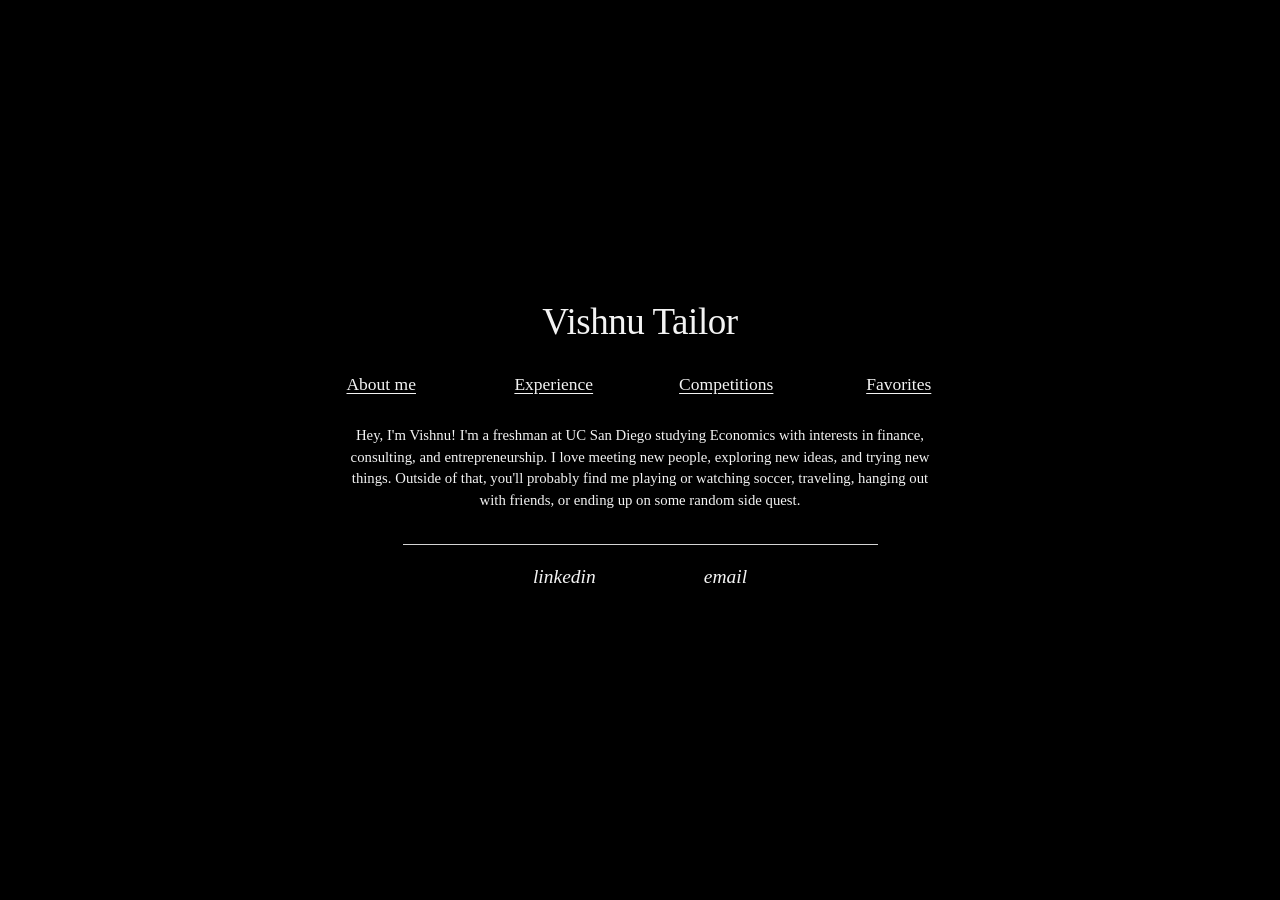
<file: index.html>
<!doctype html>
<html lang="en">
<head>
  <meta charset="utf-8">
  <meta name="viewport" content="width=device-width, initial-scale=1">
  <meta name="theme-color" content="#000000">
  <meta name="description" content="Vishnu Tailor — Economics at UC San Diego, experience, competitions, and favorites.">
  <title>Vishnu Tailor</title>
  <link rel="icon" type="image/png" href="favicon.png?v=2">
  <style>
    :root {
      color-scheme: dark;
      --white: #f3f3f3;
      --muted: #d2d2d2;
      --site-width: 800px;
    }
    *, *::before, *::after { box-sizing: border-box; }
    html { min-height: 100%; background: #000; scroll-behavior: smooth; }
    body { margin: 0; min-height: 100vh; color: var(--white); background: #000; font: 400 15px/1.45 'Times New Roman', Times, serif; -webkit-font-smoothing: antialiased; }
    button, a { font: inherit; -webkit-tap-highlight-color: transparent; }
    button { color: inherit; }
    a { color: inherit; }
    [hidden] { display: none !important; }
    button:focus-visible, a:focus-visible, .favorite-scroll:focus-visible { outline: 1px solid #fff; outline-offset: 4px; }

    /* Preserve the original single automatic wave that reveals the page. */
    #transition-canvas {
      position: fixed; inset: 0; width: 100%; height: 100%; z-index: 50;
      background: #000; pointer-events: none;
      animation: wave-failsafe 3.6s step-end forwards;
    }
    @keyframes wave-failsafe { to { visibility: hidden; } }

    /* The text sizes, serif typography, spacing, and monochrome look remain consistent. */
    .page-viewport { min-height: 100svh; display: grid; place-items: center; padding: 58px 22px 67px; }
    .website { width: min(var(--site-width), 100%); margin: 0 auto; text-align: center; opacity: 1; visibility: visible; }
    body.wave-active .website { pointer-events: none; }
    .masthead h1 { margin: 0; font-size: clamp(31px, 3.15vw, 37px); font-weight: 400; line-height: 1.1; letter-spacing: -.012em; }
    .section-nav { width: min(680px,100%); margin: 28px auto 0; display: grid; grid-template-columns: repeat(4,minmax(0,1fr)); gap: 10px; align-items: center; }
    .section-tab { appearance: none; border: 0; background: none; color: var(--white); cursor: pointer; font-size: clamp(15px,1.5vw,17.5px); line-height: 1.2; font-weight: 400; text-decoration: underline; text-underline-offset: 3px; text-decoration-thickness: 1px; white-space: nowrap; padding: 3px 0; transition: opacity .2s ease; }
    .section-tab:hover, .favorite-category:hover { opacity: .68; }
    .section-tab[aria-selected="true"] { text-decoration-thickness: 1.4px; }
    .section-stage { height: 0; position: relative; overflow: hidden; transition: height .65s cubic-bezier(.22,1,.36,1); }
    .section-pane { position: absolute; top: 0; left: 0; width: 100%; padding: 27px 0 7px; opacity: 0; transform: translateY(6px); transition: opacity .4s ease,transform .52s ease; }
    .section-pane.is-visible { opacity: 1; transform: translateY(0); }
    .section-pane h2, .section-pane p { margin: 0; font-size: 14px; line-height: 1.42; font-weight: 400; }
    .about-copy { max-width: 590px; margin: 0 auto !important; font-size: 14.75px !important; line-height: 1.46 !important; }

    /* One unified experience section, three centered rows in each column. */
    .experience-top-rule { width: min(650px,92%); height: 1px; margin: 0 auto 30px; background: #a7a7a7; }
    .experience-grid { width: 100%; display: grid; grid-template-columns: repeat(2,minmax(0,1fr)); column-gap: clamp(25px,5vw,76px); text-align: center; align-items: start; }
    .experience-column { min-width: 0; display: flex; flex-direction: column; gap: 27px; }
    .experience-item { min-width: 0; text-align: center; }
    .experience-item h2 { font-size: 15px; line-height: 1.34; font-weight: 400; text-wrap: balance; }
    .experience-item .experience-role { font-size: 14px; line-height: 1.43; color: var(--white); }
    .experience-item .experience-dates { font-size: 13px; line-height: 1.48; color: var(--muted); }

    .competition-entry { margin: 0 0 16px; }
    .competition-entry:last-child { margin-bottom: 0; }
    .competition-entry .display-link, .competition-entry h2 a { text-decoration: underline; text-underline-offset: 2px; }
    .competition-entry h2 a:hover { opacity: .7; }
    .competition-entry p { color: var(--muted); font-size: 12.9px; }
    .paper-entry { padding-top: 2px; }
    .paper-entry p { font-style: italic; }

    /* Compact Favorites: each open list is anchored directly below its category. */
    .favorites-top-rule { width: min(650px,92%); height: 1px; margin: 0 auto 17px; background: #a7a7a7; }
    .favorites-selector { width: min(710px,100%); margin: 0 auto; }
    .favorite-categories { width: 100%; display: grid; grid-template-columns: repeat(5,minmax(0,1fr)); gap: 5px; align-items: center; }
    .favorite-category { appearance: none; display: block; border: 0; background: none; color: var(--white); padding: 2px 0 4px; font-size: clamp(14.5px,1.6vw,17px); line-height: 1.25; text-decoration: underline; text-underline-offset: 3px; text-decoration-thickness: 1px; white-space: nowrap; cursor: pointer; transition: opacity .2s ease; }
    .favorite-category[aria-expanded="true"] { text-decoration-thickness: 1.5px; }
    /* Retain a short bit of space for the list so the footer never overlaps it. */
    .favorite-panel { width: 100%; position: relative; height: 158px; padding: 0; }
    .favorite-window { position: absolute; top: 8px; left: var(--favorite-anchor,50%); transform: translateX(-50%); width: 208px; height: 144px; padding: 0; }
    /* Fixed dotted guide, placed immediately to the left of the scrolling list. */
    .favorite-guide { position: absolute; pointer-events: none; top: 50%; left: var(--guide-left,1px); transform: translateY(-50%); height: 68px; width: 2px; background: repeating-linear-gradient(to bottom,rgba(243,243,243,.86) 0 2px, transparent 2px 5px); }
    .favorite-scroll { height: 100%; width: calc(100% - 14px); margin-left: 14px; overflow-y: auto; overscroll-behavior: contain; -webkit-overflow-scrolling: touch; scrollbar-width: none; scroll-behavior: auto; touch-action: pan-y; }
    .favorite-scroll::-webkit-scrollbar { width: 0; height: 0; display: none; }
    .favorite-cycle { display: flex; flex-direction: column; }
    .favorite-item { height: 48px; min-height: 48px; display: flex; flex-direction: column; justify-content: center; align-items: center; padding: 0 2px; text-align: center; }
    .favorite-item h3 { margin: 0; font-size: 14.5px; line-height: 1.23; font-weight: 400; }
    .favorite-item p { color: var(--muted); font-size: 11.8px; line-height: 1.25; }
    .favorites-bottom-rule { width: min(495px,65%); height: 1px; background: #a7a7a7; margin: 13px auto 0; }

    .lower-rule { width: min(475px,63%); height: 1px; margin: 26px auto 0; background: #d4d4d4; }
    body.showing-favorites .lower-rule { display: none; }
    .contact-links { display: flex; align-items: center; justify-content: center; gap: clamp(74px,10vw,108px); margin: 20px auto 0; }
    body.showing-favorites .contact-links { margin-top: 32px; }
    .contact-links a { text-decoration: none; font-style: italic; font-size: clamp(17px,1.7vw,19.5px); line-height: 1.2; }
    .contact-links a:hover { text-decoration: underline; text-underline-offset: 3px; }

    /* Replace the stock arrow with a real small circular mouse pointer. */
    @media (hover: hover) and (pointer: fine) {
      html, body, button, a, .favorite-scroll { cursor: none !important; }
      #cursor-dot {
        position: fixed; z-index: 100; top: 0; left: 0; pointer-events: none;
        width: 8px; height: 8px; border-radius: 50%; background: #fff;
        box-shadow: 0 0 0 .4px #000;
        opacity: 0; transform: translate(-50%,-50%);
        transition: width .15s ease, height .15s ease, opacity .1s ease;
      }
      #cursor-dot.visible { opacity: 1; }
      #cursor-dot.over-action { width: 12px; height: 12px; }
    }

    @media (max-width: 660px) {
      .page-viewport { padding: 50px 18px 58px; }
      .masthead h1 { font-size: clamp(32px,7.7vw,38px); }
      .section-nav { gap: 3px; margin-top: 26px; }
      .section-tab { font-size: clamp(13px,3.55vw,17px); }
      .section-pane { padding: 24px 0 7px; }
      .about-copy { font-size: 14.5px !important; }
      .experience-grid { column-gap: 18px; }
      .experience-column { gap: 25px; }
      .experience-item h2 { font-size: 14px; }
      .experience-item .experience-role { font-size: 13px; }
      .experience-item .experience-dates { font-size: 12.5px; }
      .favorite-categories { gap: 2px; }
      .favorite-category { font-size: clamp(14px,3.45vw,16px); }
      .favorite-window { width: 198px; }
      .favorite-item h3 { font-size: 14px; }
      .favorite-item p { font-size: 11.5px; }
      .lower-rule { margin-top: 24px; width: 75%; }
      .contact-links { gap: 74px; }
      .contact-links a { font-size: 19px; }
    }
    @media (max-width: 430px) {
      .experience-grid { column-gap: 14px; }
      .experience-column { gap: 23px; }
      .experience-item h2 { font-size: 13.3px; }
      .experience-item .experience-role { font-size: 12.5px; }
      .experience-item .experience-dates { font-size: 11.8px; }
      .favorite-categories { grid-template-columns: repeat(5,minmax(0,1fr)); }
      .favorite-category { font-size: clamp(12.7px,3.3vw,15px); }
      .favorite-window { width: 188px; }
    }
    @media (max-width: 350px) {
      .page-viewport { padding: 48px 14px 58px; }
      .section-nav { grid-template-columns: repeat(2,minmax(0,1fr)); gap: 7px 0; }
      .section-tab { font-size: 17px; }
      .experience-grid { grid-template-columns: 1fr; gap: 23px; }
      .experience-column { gap: 23px; }
      .experience-item h2 { font-size: 14px; }
      .favorite-categories { gap: 1px; }
      .favorite-category { font-size: clamp(11.3px,3.3vw,13px); }
      .favorite-window { width: 172px; }
      .favorite-item h3 { font-size: 12.8px; }
      .favorite-item p { font-size: 11px; }
      .contact-links { gap: 58px; }
    }
    @media (prefers-reduced-motion: reduce) {
      *, *::before, *::after { scroll-behavior: auto !important; animation: none !important; transition: none !important; }
      #transition-canvas { display: none !important; }
    }
  </style>
</head>
<body>
  <canvas id="transition-canvas" aria-hidden="true"></canvas>
  <div class="page-viewport">
    <main id="website" class="website">
      <header class="masthead"><h1>Vishnu Tailor</h1></header>
      <nav class="section-nav" aria-label="Website sections" role="tablist">
        <button id="tab-about" class="section-tab" type="button" role="tab" aria-controls="panel-about" aria-selected="false" tabindex="0" data-section="about">About me</button>
        <button id="tab-experience" class="section-tab" type="button" role="tab" aria-controls="panel-experience" aria-selected="false" tabindex="-1" data-section="experience">Experience</button>
        <button id="tab-competitions" class="section-tab" type="button" role="tab" aria-controls="panel-competitions" aria-selected="false" tabindex="-1" data-section="competitions">Competitions</button>
        <button id="tab-favorites" class="section-tab" type="button" role="tab" aria-controls="panel-favorites" aria-selected="false" tabindex="-1" data-section="favorites">Favorites</button>
      </nav>
      <div id="section-stage" class="section-stage" aria-live="polite">
        <section id="panel-about" class="section-pane" role="tabpanel" aria-labelledby="tab-about" hidden>
          <p class="about-copy">Hey, I'm Vishnu! I'm a freshman at UC San Diego studying Economics with interests in finance, consulting, and entrepreneurship. I love meeting new people, exploring new ideas, and trying new things. Outside of that, you'll probably find me playing or watching soccer, traveling, hanging out with friends, or ending up on some random side quest.</p>
        </section>
        <section id="panel-experience" class="section-pane" role="tabpanel" aria-labelledby="tab-experience" hidden>
          <div class="experience-top-rule" aria-hidden="true"></div>
          <div class="experience-grid">
            <div class="experience-column">
              <div class="experience-item"><h2>Student Foundation Investment Committee ($1.7M AUM)</h2><p class="experience-role">Junior Analyst</p><p class="experience-dates">October 2026 – Present</p></div>
              <div class="experience-item"><h2>Lumnus Consulting</h2><p class="experience-role">Intern</p><p class="experience-dates">October 2026 – Present</p></div>
              <div class="experience-item"><h2>Bank of America</h2><p class="experience-role">Summer intern</p><p class="experience-dates">June – August 2026</p></div>
            </div>
            <div class="experience-column">
              <div class="experience-item"><h2>Clean Connect LLC</h2><p class="experience-role">Chief Executive Officer</p><p class="experience-dates">April 2025 – March 2026</p></div>
              <div class="experience-item"><h2>CliftonLarsonAllen</h2><p class="experience-role">Summer intern</p><p class="experience-dates">June – July 2025</p></div>
              <div class="experience-item"><h2>Crackd</h2><p class="experience-role">Growth</p><p class="experience-dates">April – October 2025</p></div>
            </div>
          </div>
        </section>
        <section id="panel-competitions" class="section-pane" role="tabpanel" aria-labelledby="tab-competitions" hidden>
          <div class="competition-entry"><h2><span class="display-link">MathWorks Math Modeling Challenge</span></h2><p>National runner up • finalist team out of 770 teams</p></div>
          <div class="competition-entry"><h2><span class="display-link">Harvard Crimson Global Quiz Bowl for Economics and Business</span></h2><p>3rd place worldwide • U.S. champion • team competition</p></div>
          <div class="competition-entry paper-entry"><h2><a href="m3-paper.pdf" target="_blank" rel="noopener noreferrer">M3 final paper</a></h2><p><em>View the paper and competition writeup</em></p></div>
        </section>
        <section id="panel-favorites" class="section-pane" role="tabpanel" aria-labelledby="tab-favorites" hidden>
          <div class="favorites-top-rule" aria-hidden="true"></div>
          <div class="favorites-selector">
          <div class="favorite-categories" aria-label="Favorite categories">
            <button class="favorite-category" type="button" data-favorite="songs" aria-expanded="false" aria-controls="favorite-panel">Songs</button>
            <button class="favorite-category" type="button" data-favorite="sports" aria-expanded="false" aria-controls="favorite-panel">Sports</button>
            <button class="favorite-category" type="button" data-favorite="food" aria-expanded="false" aria-controls="favorite-panel">Food</button>
            <button class="favorite-category" type="button" data-favorite="travel" aria-expanded="false" aria-controls="favorite-panel">Travel</button>
            <button class="favorite-category" type="button" data-favorite="movies" aria-expanded="false" aria-controls="favorite-panel">Movies</button>
          </div>
          <div id="favorite-panel" class="favorite-panel" hidden>
            <div class="favorite-window">
              <span class="favorite-guide" aria-hidden="true"></span>
              <div id="favorite-scroll" class="favorite-scroll" role="region" tabindex="0" aria-label="Scroll through favorites">
                <div id="favorite-items"></div>
              </div>
            </div>
          </div>
          </div>
          <div class="favorites-bottom-rule" aria-hidden="true"></div>
        </section>
      </div>
      <div class="lower-rule" aria-hidden="true"></div>
      <footer class="contact-links"><a href="https://www.linkedin.com/in/vishnu-tailor30" target="_blank" rel="noopener noreferrer">linkedin</a><a href="mailto:30vishnu.tailor@gmail.com">email</a></footer>
    </main>
  </div>
  <div id="cursor-dot" aria-hidden="true"></div>
  <script>
    (() => {
      'use strict';
      const stage = document.getElementById('section-stage');
      const tabs = [...document.querySelectorAll('.section-tab')];
      const panes = new Map([...document.querySelectorAll('.section-pane')].map(p => [p.id.replace('panel-', ''),p]));
      let active = null;
      const updateStageHeight = () => { if (active) stage.style.height = `${panes.get(active).scrollHeight}px`; };
      function changeSection(id, immediate = false) {
        const pane = panes.get(id);
        if (!pane || (active === id && !immediate)) return;
        if (active) { const prev = panes.get(active); prev.classList.remove('is-visible'); prev.hidden = true; }
        pane.hidden = false;
        active = id;
        document.body.classList.toggle('showing-favorites', id === 'favorites');
        for (const tab of tabs) {
          const chosen = tab.dataset.section === id;
          tab.setAttribute('aria-selected',String(chosen)); tab.tabIndex = chosen ? 0 : -1;
        }
        if (immediate) {
          stage.style.transition = 'none'; pane.style.transition = 'none';
          pane.classList.add('is-visible'); updateStageHeight();
          requestAnimationFrame(() => requestAnimationFrame(() => { stage.style.transition = ''; pane.style.transition = ''; }));
        } else {
          requestAnimationFrame(() => { updateStageHeight(); requestAnimationFrame(() => pane.classList.add('is-visible')); });
        }
      }
      tabs.forEach((tab,index) => {
        tab.addEventListener('click',() => changeSection(tab.dataset.section));
        tab.addEventListener('keydown',e => {
          let next;
          if (e.key === 'ArrowRight') next = (index+1)%tabs.length;
          else if (e.key === 'ArrowLeft') next = (index+tabs.length-1)%tabs.length;
          else if (e.key === 'Home') next = 0;
          else if (e.key === 'End') next = tabs.length-1;
          else return;
          e.preventDefault(); changeSection(tabs[next].dataset.section); tabs[next].focus();
        });
      });
      changeSection('about',true);
      window.addEventListener('resize',updateStageHeight,{passive:true});

      // Source order is the order the visitor sees when scrolling downward.
      const favorites = {
        songs: [
          ['Reflections','The Neighbourhood'],
          ['Disillusioned','Daniel Caesar'],
          ['Lavender Sunflower','Tory Lanez'],
          ['Doses & Mimosas','Cherub'],
          ['WASTED ON ME','Angrybaby'],
          ["Flight’s Booked",'Drake'],
          ['Hometown Glory','Adele'],
          ['Nights','Frank Ocean']
        ],
        sports: [
          ['Soccer','Atlético Madrid'],
          ['Formula 1','Ferrari'],
          ['Basketball','Phoenix Suns'],
          ['Pickleball','']
        ],
        food: [
          ['Chipotle',''],
          ['North Italia',''],
          ["Goody’s Marketplace",'Breakfast burrito'],
          ['MOD Pizza',''],
          ['Subway','']
        ],
        travel: [['Spain',''],['Italy',''],['France',''],['Belgium',''],['India',''],['Denmark',''],['Mexico','']],
        movies: [
          ['Avengers: Infinity War',''],
          ['Dune: Part Two',''],
          ['Inception',''],
          ['Star Wars: Episode II – Attack of the Clones',''],
          ['Interstellar',''],
          ['La La Land',''],
          ['The Notebook',''],
          ['Spider-Man: Across the Spider-Verse',''],
          ['Spider-Man: Far From Home',''],
          ['The Social Network',''],
          ['The Great Gatsby',''],
          ['TRON: Legacy','']
        ]
      };
      const categories = [...document.querySelectorAll('.favorite-category')];
      const favPanel = document.getElementById('favorite-panel');
      const favScroll = document.getElementById('favorite-scroll');
      const favItems = document.getElementById('favorite-items');
      let selected = null;
      let cycleHeight = 0;
      let correctingScroll = false;
      function buildFavorites(kind) {
        favItems.replaceChildren();
        const cycle = document.createElement('div'); cycle.className = 'favorite-cycle';
        for (const [title,subtitle] of favorites[kind]) {
          const item = document.createElement('div'); item.className = 'favorite-item';
          const h = document.createElement('h3'); h.textContent = title; item.append(h);
          if (subtitle) { const p = document.createElement('p'); p.textContent = subtitle; item.append(p); }
          cycle.append(item);
        }
        // Three identical cycles permit native mousewheel, trackpad, keyboard,
        // and touch scrolling. Recentering in an identical cycle is visually seamless.
        favItems.append(cycle,cycle.cloneNode(true),cycle.cloneNode(true));
        cycleHeight = cycle.offsetHeight;
        favScroll.scrollTop = cycleHeight;
        positionFavoriteGuide();
        favScroll.setAttribute('aria-label', `${kind[0].toUpperCase()}${kind.slice(1)} favorites. Scroll to browse continuously.`);
      }
      function positionFavoriteGuide() {
        const windowEl = favPanel.querySelector('.favorite-window');
        const firstCycle = favItems.querySelector('.favorite-cycle');
        if (!windowEl || !firstCycle) return;
        const width = favScroll.getBoundingClientRect().width;
        const center = favScroll.offsetLeft + width / 2;
        const textWidths = [...firstCycle.querySelectorAll('h3,p')].map(el => el.getBoundingClientRect().width);
        const maxTextWidth = Math.max(...textWidths, 0);
        // Just outside the widest visible title or subtitle, without touching the text.
        const guideLeft = Math.max(2, Math.min(center - 17, center - maxTextWidth/2 - 11));
        windowEl.style.setProperty('--guide-left', `${Math.round(guideLeft)}px`);
      }
      function positionFavorite(kind) {
        const trigger = categories.find(button => button.dataset.favorite === kind);
        const windowEl = favPanel.querySelector('.favorite-window');
        if (!trigger || !windowEl || favPanel.hidden) return;
        const viewportX = trigger.getBoundingClientRect().left + trigger.getBoundingClientRect().width / 2;
        const halfWidth = windowEl.getBoundingClientRect().width / 2;
        // On narrow screens, stay fully in view while remaining as close to the chosen tab as possible.
        const safeX = Math.max(halfWidth + 9, Math.min(window.innerWidth - halfWidth - 9, viewportX));
        const panelX = favPanel.getBoundingClientRect().left;
        favPanel.style.setProperty('--favorite-anchor', `${safeX - panelX}px`);
      }
      function setFavorite(kind) {
        const opening = kind !== selected;
        selected = opening ? kind : null;
        categories.forEach(b => b.setAttribute('aria-expanded',String(opening && b.dataset.favorite === kind)));
        if (!opening) { favPanel.hidden = true; updateStageHeight(); return; }
        favPanel.hidden = false;
        positionFavorite(kind);
        buildFavorites(kind);
        requestAnimationFrame(updateStageHeight);
      }
      categories.forEach(b => b.addEventListener('click',() => setFavorite(b.dataset.favorite)));
      favScroll.addEventListener('scroll',() => {
        if (!selected || !cycleHeight || correctingScroll) return;
        const current = favScroll.scrollTop;
        let corrected = current;
        // Recenter only when the user moves near an edge of the 3-cycle track.
        if (current < cycleHeight*.5) corrected = current + cycleHeight;
        else if (current > cycleHeight*1.5) corrected = current-cycleHeight;
        if (corrected !== current) {
          correctingScroll = true;
          favScroll.scrollTop = corrected;
          correctingScroll = false;
        }
      },{passive:true});
      // Keep the same item in view if font sizing changes on device rotation.
      window.addEventListener('resize',() => {
        if (selected) {
          positionFavorite(selected);
          positionFavoriteGuide();
          const old = cycleHeight;
          const newHeight = favItems.firstElementChild?.offsetHeight || old;
          if (old && newHeight !== old) {
            favScroll.scrollTop = (favScroll.scrollTop/old)*newHeight;
            cycleHeight = newHeight;
          }
        }
      },{passive:true});

      // Custom white circular mouse cursor. Touch devices retain native behavior.
      if (window.matchMedia('(hover: hover) and (pointer: fine)').matches) {
        const dot = document.getElementById('cursor-dot');
        document.addEventListener('pointermove',e => {
          if (e.pointerType && e.pointerType !== 'mouse') return;
          dot.style.left = `${e.clientX}px`; dot.style.top = `${e.clientY}px`;
          dot.classList.add('visible');
          dot.classList.toggle('over-action',!!e.target.closest('a,button'));
        },{passive:true});
        document.addEventListener('pointerout',e => { if (!e.relatedTarget) dot.classList.remove('visible'); });
        window.addEventListener('blur',() => dot.classList.remove('visible'));
      }

      // Original automatic wave intro, independent from the tabs and Favorites.
      const canvas = document.getElementById('transition-canvas');
      if (!canvas || window.matchMedia('(prefers-reduced-motion: reduce)').matches) {
        canvas?.remove(); return;
      }
      const ctx = canvas.getContext('2d',{alpha:true});
      if (!ctx) { canvas.remove(); return; }
      const WAVE_SECONDS = 2.45;
      let w=0,h=0,pixelRatio=1,startTime=0,completed=false,frame=0;
      document.body.classList.add('wave-active');
      function resizeCanvas() {
        w=Math.max(1,window.innerWidth); h=Math.max(1,window.innerHeight);
        pixelRatio=Math.min(window.devicePixelRatio||1,2);
        canvas.width=Math.round(w*pixelRatio); canvas.height=Math.round(h*pixelRatio);
        ctx.setTransform(pixelRatio,0,0,pixelRatio,0,0);
        ctx.fillStyle='#000'; ctx.fillRect(0,0,w,h); canvas.style.background='transparent';
      }
      const ease=t=>t*t*(3-2*t);
      const clamp=t=>Math.min(1,Math.max(0,t));
      function shape(radius,time,amplitude,phaseOffset=0) {
        const midX=w*.5,midY=h*.5,steps=260;
        ctx.beginPath();
        for(let i=0;i<=steps;i++) {
          const angle=i/steps*Math.PI*2;
          const crest=Math.sin(angle*7-time*12+phaseOffset)*amplitude;
          const swell=Math.sin(angle*11+time*7+phaseOffset*.7)*amplitude*.33;
          const r=Math.max(0,radius+crest+swell);
          const x=midX+r*Math.cos(angle),y=midY+r*Math.sin(angle);
          if(i===0)ctx.moveTo(x,y);else ctx.lineTo(x,y);
        }
        ctx.closePath();
      }
      function finish() {
        if(completed)return;
        completed=true; cancelAnimationFrame(frame);
        document.body.classList.remove('wave-active');
        canvas.remove(); window.removeEventListener('resize',resizeCanvas);
      }
      function render(now) {
        if(completed)return;
        try {
          if(!startTime)startTime=now;
          const t=clamp((now-startTime)/(WAVE_SECONDS*1000));
          const p=ease(t), r=5+(Math.hypot(w*.5,h*.5)+105)*p;
          const amp=Math.min(r*.11,14+12*(1-t));
          ctx.setTransform(pixelRatio,0,0,pixelRatio,0,0);
          ctx.globalCompositeOperation='source-over';ctx.globalAlpha=1;
          ctx.fillStyle='#000';ctx.fillRect(0,0,w,h);
          ctx.globalCompositeOperation='destination-out';shape(r,t,amp);ctx.fill();
          ctx.globalCompositeOperation='source-over';
          const fade=Math.pow(1-t,.63);
          ctx.strokeStyle=`rgba(255,255,255,${.68*fade})`;ctx.lineWidth=1.3;shape(r,t,amp);ctx.stroke();
          ctx.strokeStyle=`rgba(255,255,255,${.23*fade})`;ctx.lineWidth=1;
          shape(Math.max(0,r-23),t,amp*.78,1.4);ctx.stroke();
          ctx.strokeStyle=`rgba(255,255,255,${.12*fade})`;
          shape(Math.max(0,r-48),t,amp*.55,2.1);ctx.stroke();
          if(t>=1){finish();return;}
          frame=requestAnimationFrame(render);
        }catch(e){finish();}
      }
      resizeCanvas();window.addEventListener('resize',resizeCanvas,{passive:true});
      frame=requestAnimationFrame(render);
      window.setTimeout(finish,WAVE_SECONDS*1000+1000);
    })();
  </script>
  <noscript><style>#transition-canvas{display:none!important}</style></noscript>
</body>
</html>
</file>
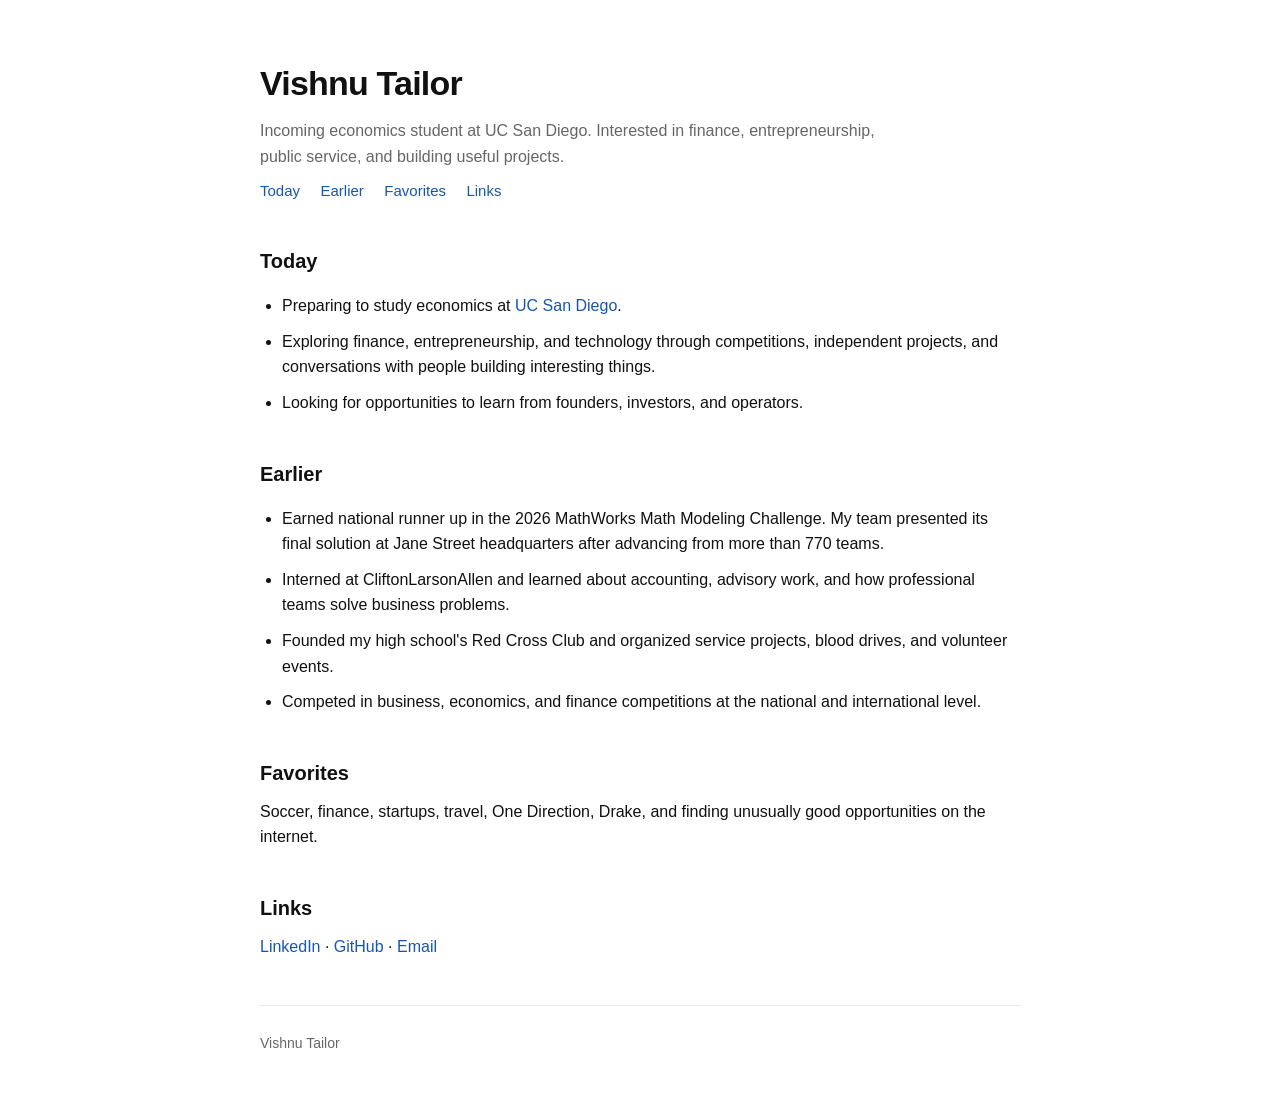
<file: Vishnu Personal Site Starter/index.html>
<!DOCTYPE html>
<html lang="en">
<head>
  <meta charset="UTF-8" />
  <meta name="viewport" content="width=device-width, initial-scale=1.0" />
  <title>Vishnu Tailor</title>
  <meta name="description" content="Personal website for Vishnu Tailor" />
  <style>
    :root {
      --text: #111111;
      --muted: #666666;
      --line: #e7e7e7;
      --link: #1557b0;
      --background: #ffffff;
    }

    * {
      box-sizing: border-box;
    }

    body {
      margin: 0;
      background: var(--background);
      color: var(--text);
      font-family: Arial, Helvetica, sans-serif;
      line-height: 1.6;
    }

    main {
      width: min(760px, calc(100% - 40px));
      margin: 56px auto;
    }

    h1 {
      margin-bottom: 4px;
      font-size: 34px;
      letter-spacing: -0.8px;
    }

    h2 {
      margin-top: 42px;
      margin-bottom: 10px;
      font-size: 20px;
    }

    p {
      margin-top: 8px;
      margin-bottom: 8px;
    }

    ul {
      padding-left: 22px;
    }

    li {
      margin-bottom: 10px;
    }

    a {
      color: var(--link);
      text-decoration: none;
    }

    a:hover {
      text-decoration: underline;
    }

    nav {
      margin-top: 8px;
      margin-bottom: 34px;
    }

    nav a {
      margin-right: 16px;
      font-size: 15px;
    }

    .intro {
      color: var(--muted);
      max-width: 640px;
    }

    footer {
      border-top: 1px solid var(--line);
      margin-top: 46px;
      padding-top: 18px;
      color: var(--muted);
      font-size: 14px;
    }
  </style>
</head>

<body>
  <main>
    <h1>Vishnu Tailor</h1>
    <p class="intro">
      Incoming economics student at UC San Diego. Interested in finance, entrepreneurship,
      public service, and building useful projects.
    </p>

    <nav>
      <a href="#today">Today</a>
      <a href="#earlier">Earlier</a>
      <a href="#favorites">Favorites</a>
      <a href="#links">Links</a>
    </nav>

    <section id="today">
      <h2>Today</h2>
      <ul>
        <li>
          Preparing to study economics at
          <a href="https://ucsd.edu/" target="_blank" rel="noopener noreferrer">UC San Diego</a>.
        </li>
        <li>
          Exploring finance, entrepreneurship, and technology through competitions,
          independent projects, and conversations with people building interesting things.
        </li>
        <li>
          Looking for opportunities to learn from founders, investors, and operators.
        </li>
      </ul>
    </section>

    <section id="earlier">
      <h2>Earlier</h2>
      <ul>
        <li>
          Earned national runner up in the 2026 MathWorks Math Modeling Challenge.
          My team presented its final solution at Jane Street headquarters after advancing
          from more than 770 teams.
        </li>
        <li>
          Interned at CliftonLarsonAllen and learned about accounting, advisory work,
          and how professional teams solve business problems.
        </li>
        <li>
          Founded my high school's Red Cross Club and organized service projects,
          blood drives, and volunteer events.
        </li>
        <li>
          Competed in business, economics, and finance competitions at the national
          and international level.
        </li>
      </ul>
    </section>

    <section id="favorites">
      <h2>Favorites</h2>
      <p>
        Soccer, finance, startups, travel, One Direction, Drake, and finding unusually
        good opportunities on the internet.
      </p>
    </section>

    <section id="links">
      <h2>Links</h2>
      <p>
        <a href="YOUR_LINKEDIN_URL" target="_blank" rel="noopener noreferrer">LinkedIn</a>
        ·
        <a href="YOUR_GITHUB_URL" target="_blank" rel="noopener noreferrer">GitHub</a>
        ·
        <a href="mailto:YOUR_EMAIL_ADDRESS">Email</a>
      </p>
    </section>

    <footer>
      <p>Vishnu Tailor</p>
    </footer>
  </main>
</body>
</html>
</file>
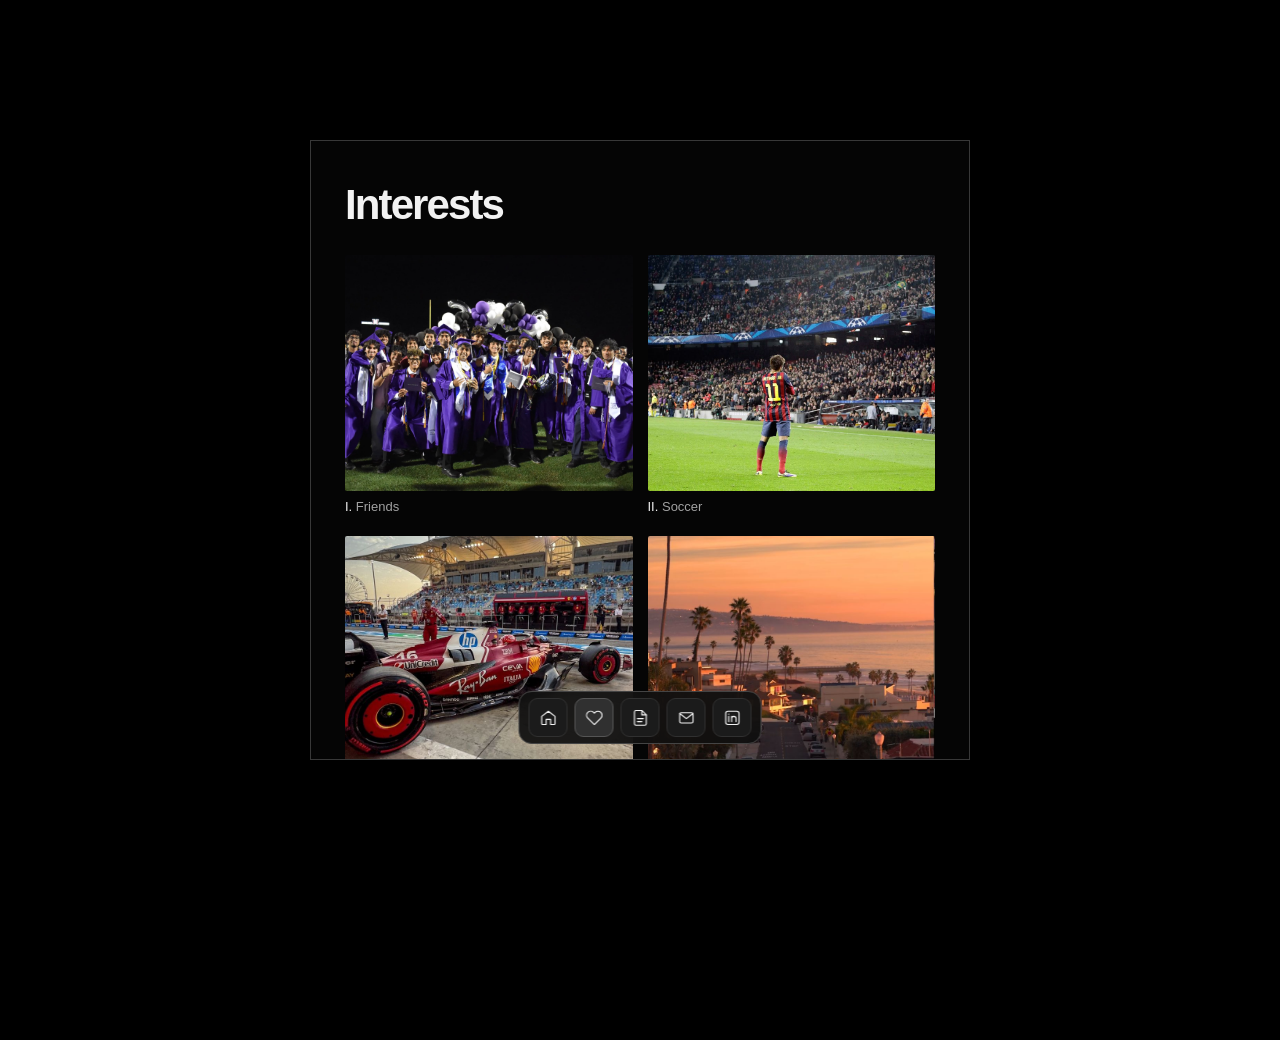
<file: interests.html>
<!DOCTYPE html>
<html lang="en">
<head>
  <meta charset="UTF-8" />
  <meta name="viewport" content="width=device-width, initial-scale=1.0" />
  <title>Interests | Vishnu Tailor</title>
  <link rel="icon" type="image/png" href="favicon.png" />
  <link rel="stylesheet" href="style.css?v=12" />
<script>document.documentElement.classList.add('vt-clean');</script>
<link rel="stylesheet" href="site-panel.css?v=2" />
</head>
<body>
  <div class="wrap">
<h1 class="page-title">Interests</h1>

    <section class="interests-grid">
      <div class="left-stack">
        <div class="card large">
          <img src="travel.jpg" alt="Friends" />
          <div class="caption"><strong>I.</strong> Friends</div>
        </div>

        <div class="small-grid">
          <div class="card small">
            <img src="soccer.jpg" alt="Soccer" class="soccer-photo" />
            <div class="caption"><strong>II.</strong> Soccer</div>
          </div>

          <div class="card small">
            <img src="formula1.jpg" alt="Formula 1" />
            <div class="caption"><strong>III.</strong> Formula 1</div>
          </div>
        </div>
      </div>

      <div class="card tall">
        <img src="travel2.jpg" alt="Travel" />
        <div class="caption"><strong>IV.</strong> Travel</div>
      </div>
    </section>

    <footer>
      <a href="mailto:30vishnu.tailor@gmail.com">30vishnu.tailor@gmail.com</a>
      <a href="https://www.linkedin.com/in/vishnu-tailor30" target="_blank" rel="noopener noreferrer">LinkedIn</a>
    </footer>
  </div>

  <nav class="dock-panel" aria-label="Quick navigation">
    <a class="dock-item" href="index.html" aria-label="Home"><svg viewBox="0 0 24 24" fill="none" stroke="currentColor" stroke-width="1.5" stroke-linecap="round" stroke-linejoin="round" aria-hidden="true"><path d="m3 10 9-7 9 7v10a1 1 0 0 1-1 1h-5v-7H9v7H4a1 1 0 0 1-1-1z"/></svg><span class="dock-label">Home</span></a>
    <a class="dock-item current" href="interests.html" aria-label="Interests" aria-current="page"><svg viewBox="0 0 24 24" fill="none" stroke="currentColor" stroke-width="1.5" stroke-linecap="round" stroke-linejoin="round" aria-hidden="true"><path d="M20.8 4.6a5.5 5.5 0 0 0-7.8 0L12 5.7l-1.1-1.1a5.5 5.5 0 0 0-7.8 7.8L12 21l8.8-8.6a5.5 5.5 0 0 0 0-7.8z"/></svg><span class="dock-label">Interests</span></a>
    <a class="dock-item" href="papers.html" aria-label="Papers"><svg viewBox="0 0 24 24" fill="none" stroke="currentColor" stroke-width="1.5" stroke-linecap="round" stroke-linejoin="round" aria-hidden="true"><path d="M14 2H6a2 2 0 0 0-2 2v16a2 2 0 0 0 2 2h12a2 2 0 0 0 2-2V8z"/><path d="M14 2v6h6M8 13h8M8 17h6"/></svg><span class="dock-label">Papers</span></a>
    <a class="dock-item" href="mailto:30vishnu.tailor@gmail.com" aria-label="Email"><svg viewBox="0 0 24 24" fill="none" stroke="currentColor" stroke-width="1.5" stroke-linecap="round" stroke-linejoin="round" aria-hidden="true"><rect x="3" y="5" width="18" height="14" rx="2"/><path d="m3 6 9 7 9-7"/></svg><span class="dock-label">Email</span></a>
    <a class="dock-item" href="https://www.linkedin.com/in/vishnu-tailor30" aria-label="LinkedIn" target="_blank" rel="noopener noreferrer"><svg viewBox="0 0 24 24" fill="none" stroke="currentColor" stroke-width="1.5" stroke-linecap="round" stroke-linejoin="round" aria-hidden="true"><rect x="3" y="3" width="18" height="18" rx="3"/><path d="M7 10v7M7 7v.01M11 17v-7M11 13a3 3 0 0 1 6 0v4"/></svg><span class="dock-label">LinkedIn</span></a>
  </nav>
  <script src="interactions.js?v=12" defer></script>
</body>
</html>
</file>
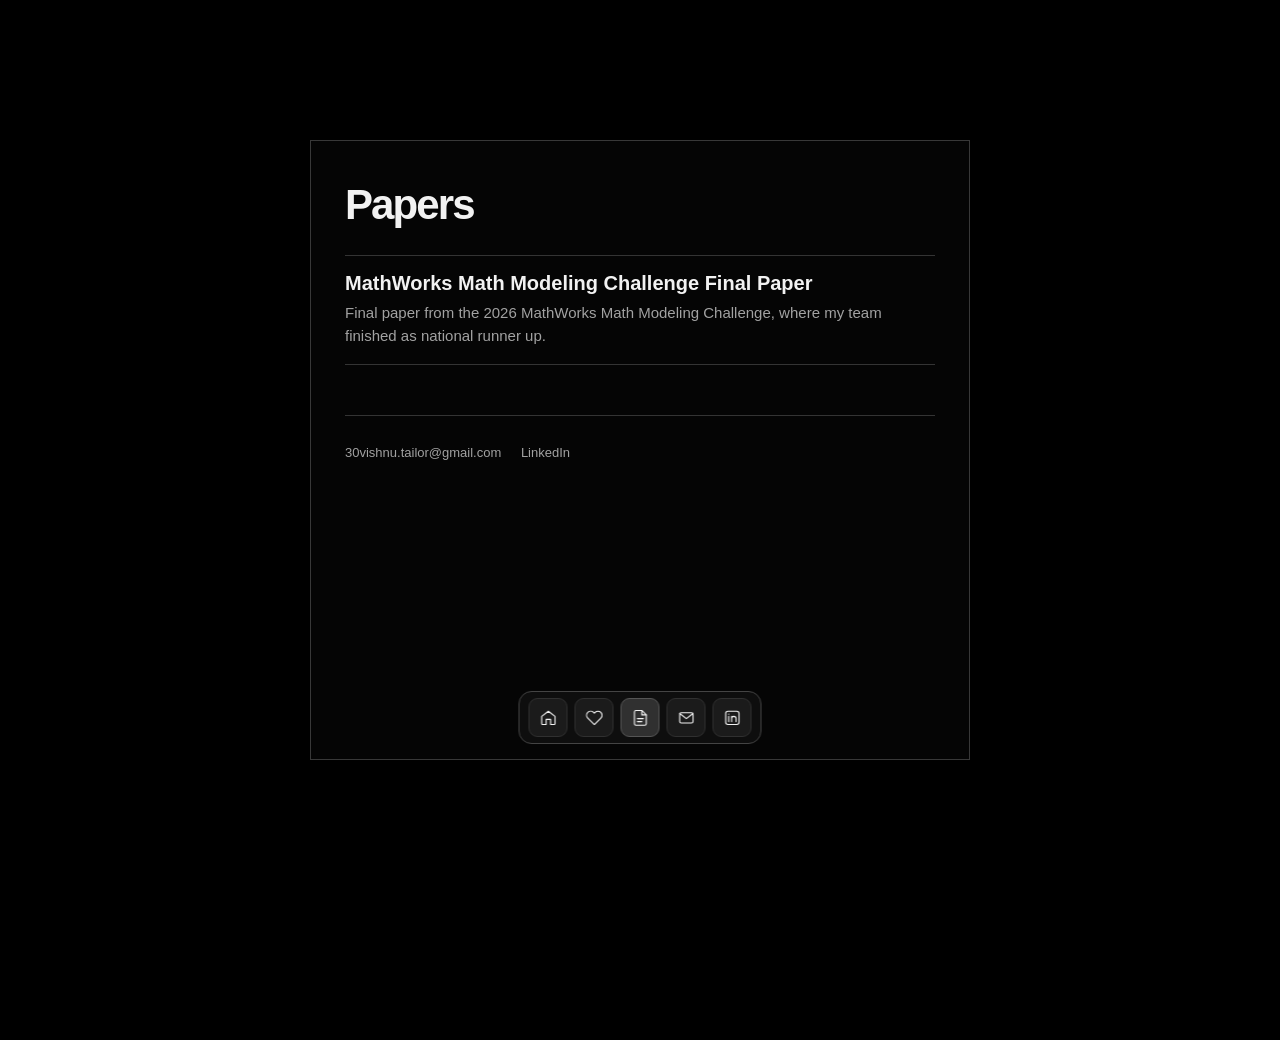
<file: papers.html>
<!DOCTYPE html>
<html lang="en">
<head>
  <meta charset="UTF-8" />
  <meta name="viewport" content="width=device-width, initial-scale=1.0" />
  <title>Papers | Vishnu Tailor</title>
  <link rel="icon" type="image/png" href="favicon.png" />
  <link rel="stylesheet" href="style.css?v=12" />
<script>document.documentElement.classList.add('vt-clean');</script>
<link rel="stylesheet" href="site-panel.css?v=2" />
</head>
<body>
  <div class="wrap">
<h1 class="page-title">Papers</h1>

    <div class="paper-list">
      <div class="paper-entry">
        <h3><a href="m3-paper.pdf" target="_blank" rel="noopener noreferrer">MathWorks Math Modeling Challenge Final Paper</a></h3>
        <p>
          Final paper from the 2026 MathWorks Math Modeling Challenge, where my team finished as national runner up.
        </p>
      </div>
    </div>

    <footer>
      <a href="mailto:30vishnu.tailor@gmail.com">30vishnu.tailor@gmail.com</a>
      <a href="https://www.linkedin.com/in/vishnu-tailor30" target="_blank" rel="noopener noreferrer">LinkedIn</a>
    </footer>
  </div>

  <nav class="dock-panel" aria-label="Quick navigation">
    <a class="dock-item" href="index.html" aria-label="Home"><svg viewBox="0 0 24 24" fill="none" stroke="currentColor" stroke-width="1.5" stroke-linecap="round" stroke-linejoin="round" aria-hidden="true"><path d="m3 10 9-7 9 7v10a1 1 0 0 1-1 1h-5v-7H9v7H4a1 1 0 0 1-1-1z"/></svg><span class="dock-label">Home</span></a>
    <a class="dock-item" href="interests.html" aria-label="Interests"><svg viewBox="0 0 24 24" fill="none" stroke="currentColor" stroke-width="1.5" stroke-linecap="round" stroke-linejoin="round" aria-hidden="true"><path d="M20.8 4.6a5.5 5.5 0 0 0-7.8 0L12 5.7l-1.1-1.1a5.5 5.5 0 0 0-7.8 7.8L12 21l8.8-8.6a5.5 5.5 0 0 0 0-7.8z"/></svg><span class="dock-label">Interests</span></a>
    <a class="dock-item current" href="papers.html" aria-label="Papers" aria-current="page"><svg viewBox="0 0 24 24" fill="none" stroke="currentColor" stroke-width="1.5" stroke-linecap="round" stroke-linejoin="round" aria-hidden="true"><path d="M14 2H6a2 2 0 0 0-2 2v16a2 2 0 0 0 2 2h12a2 2 0 0 0 2-2V8z"/><path d="M14 2v6h6M8 13h8M8 17h6"/></svg><span class="dock-label">Papers</span></a>
    <a class="dock-item" href="mailto:30vishnu.tailor@gmail.com" aria-label="Email"><svg viewBox="0 0 24 24" fill="none" stroke="currentColor" stroke-width="1.5" stroke-linecap="round" stroke-linejoin="round" aria-hidden="true"><rect x="3" y="5" width="18" height="14" rx="2"/><path d="m3 6 9 7 9-7"/></svg><span class="dock-label">Email</span></a>
    <a class="dock-item" href="https://www.linkedin.com/in/vishnu-tailor30" aria-label="LinkedIn" target="_blank" rel="noopener noreferrer"><svg viewBox="0 0 24 24" fill="none" stroke="currentColor" stroke-width="1.5" stroke-linecap="round" stroke-linejoin="round" aria-hidden="true"><rect x="3" y="3" width="18" height="18" rx="3"/><path d="M7 10v7M7 7v.01M11 17v-7M11 13a3 3 0 0 1 6 0v4"/></svg><span class="dock-label">LinkedIn</span></a>
  </nav>
  <script src="interactions.js?v=12" defer></script>
</body>
</html>
</file>
<file: style.css>
:root {
  --bg: #fbfbfa;
  --text: #242424;
  --muted: #818181;
  --line: #dddddd;
  --link: #242424;
}

* {
  box-sizing: border-box;
}

html {
  scroll-behavior: smooth;
}

body {
  margin: 0;
  font-family: Arial, Helvetica, sans-serif;
  background: var(--bg);
  color: var(--text);
}

.wrap {
  max-width: 980px;
  margin: 0 auto;
  padding: 24px 26px 36px;
}

nav {
  display: flex;
  align-items: center;
  gap: 28px;
  margin-bottom: 54px;
  font-size: 15px;
}

nav .brand {
  color: var(--text);
  font-weight: 700;
  margin-right: 4px;
}

nav a {
  color: var(--muted);
  text-decoration: none;
}

nav a:hover,
nav a.active {
  color: var(--text);
}

.hero {
  display: flex;
  align-items: center;
  gap: 24px;
  margin-bottom: 20px;
}

.headshot {
  width: 92px;
  height: 92px;
  border-radius: 50%;
  object-fit: contain;
  object-position: center;
  background: #fbfbfa;
  padding: 2px;
  flex-shrink: 0;
  box-shadow: 0 6px 16px rgba(0, 0, 0, 0.08);
}

h1 {
  margin: 0;
  font-size: 58px;
  font-weight: 700;
  line-height: 0.98;
  letter-spacing: -0.045em;
}

.tagline {
  max-width: 700px;
  margin: 0 0 56px;
  color: #5f5f5f;
  font-size: 17px;
  line-height: 1.45;
}

.grid {
  display: grid;
  grid-template-columns: 1fr 1fr;
  gap: 56px;
}

.section-title {
  margin-bottom: 20px;
  padding-bottom: 12px;
  border-bottom: 1px solid var(--line);
  color: #8a8a8a;
  font-size: 11px;
  letter-spacing: 0.2em;
  text-transform: uppercase;
}

.item {
  display: grid;
  grid-template-columns: 82px 1fr;
  gap: 18px;
  margin-bottom: 26px;
}

.year {
  padding-top: 2px;
  color: #919191;
  font-size: 13px;
  white-space: nowrap;
}

.item h3 {
  margin: 0 0 5px;
  color: #292929;
  font-size: 16px;
  font-weight: 600;
  line-height: 1.28;
}

.item p {
  margin: 0;
  color: #858585;
  font-size: 14px;
  line-height: 1.45;
}

.item a {
  color: var(--link);
  text-decoration: none;
}

.item a:hover {
  text-decoration: underline;
}

.page-title {
  margin: 0 0 28px;
  color: var(--text);
  font-size: 54px;
  font-weight: 700;
  letter-spacing: -0.045em;
  line-height: 0.98;
}

.interests-grid {
  display: grid;
  grid-template-columns: 2.1fr 1fr;
  gap: 14px;
  align-items: start;
}

.left-stack {
  display: grid;
  gap: 14px;
}

.small-grid {
  display: grid;
  grid-template-columns: repeat(2, 1fr);
  gap: 14px;
}

.card {
  background: transparent;
}

.card img {
  display: block;
  width: 100%;
  object-fit: cover;
  background: #e8e8e8;
}

.large img {
  height: 270px;
}

.small img {
  height: 205px;
}

.tall img {
  height: 513px;
}

.caption {
  margin-top: 6px;
  color: #7d7d7d;
  font-size: 13px;
}

.caption strong {
  color: #303030;
  font-weight: 500;
}

.paper-list {
  max-width: 700px;
}

.paper-entry {
  padding: 16px 0;
  border-top: 1px solid var(--line);
}

.paper-entry:last-child {
  border-bottom: 1px solid var(--line);
}

.paper-entry h3 {
  margin: 0 0 6px;
  font-size: 20px;
}

.paper-entry p {
  margin: 0;
  color: var(--muted);
  font-size: 15px;
  line-height: 1.55;
}

.paper-entry a {
  color: var(--link);
  text-decoration: none;
}

.paper-entry a:hover {
  text-decoration: underline;
}

footer {
  margin-top: 50px;
  color: var(--muted);
  font-size: 13px;
}

footer a {
  margin-right: 16px;
  color: var(--muted);
  text-decoration: none;
}

footer a:hover {
  color: var(--text);
}

@media (max-width: 800px) {
  .wrap {
    padding: 22px 20px 38px;
  }

  nav {
    gap: 20px;
    margin-bottom: 40px;
    font-size: 15px;
  }

  .hero {
    gap: 16px;
  }

  .headshot {
    width: 78px;
    height: 78px;
  }

  h1 {
    font-size: 42px;
  }

  .tagline {
    margin-bottom: 42px;
    font-size: 16px;
  }

  .grid {
    grid-template-columns: 1fr;
    gap: 20px;
  }

  .page-title {
    font-size: 44px;
  }

  .interests-grid {
    grid-template-columns: 1fr;
  }

  .tall img {
    height: 320px;
  }
}

@media (max-width: 560px) {
  .item {
    grid-template-columns: 1fr;
    gap: 5px;
  }

  .small-grid {
    grid-template-columns: 1fr;
  }

  .large img,
  .small img,
  .tall img {
    height: auto;
  }
}

.soccer-photo {
  object-position: center 72%;
}

/* Quiet typography, tactile surfaces, and a pointer-following glass lens. */
:root { --bg: #fff; --muted: #70706b; --line: #e6e6e1; }
.wrap { max-width: 1180px; padding: 32px 40px 36px; }
nav { margin-bottom: 38px; gap: 30px; }
nav .brand { margin-right: auto; font: 24px Georgia, 'Times New Roman', serif; letter-spacing: -.06em; display: flex; align-items: center; gap: 10px; color: var(--text); }
.brand-dot { width: 7px; height: 7px; background: #85a899; border-radius: 50%; }
nav a:not(.brand) { font-size: 13px; padding: 8px 0; border-bottom: 1px solid transparent; }
nav a.active { border-color: var(--text); }
a:focus-visible { outline: 2px solid #53796b; outline-offset: 5px; }
.hero { position: relative; display: block; padding: 28px 38px 22px; margin-bottom: 64px; border: 1px solid var(--line); border-radius: 20px; overflow: hidden; background: radial-gradient(ellipse at 70% 40%, #f6f7f3, #fff 70%); }
.name-stage { position: relative; padding: 86px 0 65px; text-align: center; }
h1 { font: normal clamp(64px, 9vw, 116px)/1.04 Georgia, 'Times New Roman', serif; letter-spacing: -.065em; }
.hero-bottom { display: flex; justify-content: space-between; align-items: center; gap: 30px; border-top: 1px solid var(--line); padding-top: 24px; }
.tagline { margin: 0; max-width: 600px; font-size: 17px; line-height: 1.6; color: #62625d; }
.headshot { width: 64px; height: 64px; object-fit: cover; padding: 0; box-shadow: none; }
.grid { gap: 64px; }
.section-title { color: #77776e; font-size: 10px; }
.item { padding: 15px 12px; margin: 0 -12px 10px; border-radius: 12px; transition: background .25s, transform .25s; }
.item:hover { background: #f5f6f2; transform: translateX(4px); }
.item h3 { font-size: 16px; font-weight: 500; }
.item p { color: #77776f; }
.page-title { font-family: Georgia, 'Times New Roman', serif; font-weight: normal; margin: 64px 0 38px; }
.card img { border-radius: 14px; transition: transform .4s; }
.card:hover img { transform: translateY(-5px); }
.paper-entry { transition: background .2s; }
.paper-entry:hover { background: #f6f7f3; }
footer { border-top: 1px solid var(--line); padding-top: 24px; line-height: 2; }
.reveal { opacity: 0; transform: translateY(15px); transition: opacity .65s, transform .65s; }
.reveal.visible { opacity: 1; transform: translateY(0); }
@media (max-width: 800px) {
 .wrap { padding: 24px 22px; } .hero { padding: 24px; } .name-stage { padding: 75px 0; }
 .hero-top span:last-child { display: none; } .grid { gap: 30px; }
}
@media (max-width: 560px) {
 nav { gap: 15px; } nav .brand { font-size: 20px; } nav a:not(.brand) { font-size: 12px; }
 .hero { padding: 20px; margin-bottom: 40px; } h1 { font-size: clamp(50px, 13vw, 72px); }
 .name-stage { padding: 65px 0; } .glass-lens { width: 100px; height: 100px; }
 .tagline { font-size: 15px; } .hero-bottom { gap: 14px; } .headshot { width: 48px; height: 48px; }
}
@media (prefers-reduced-motion: reduce) {
 html { scroll-behavior: auto; } *, *::before, *::after { transition: none !important; }
 .reveal { opacity: 1; transform: none; } .glass-lens { display: none; }
}

/* The lens contains a clipped, enlarged copy of the heading. */

/* Desktop-only circular cursor. Native cursor remains until JS is ready. */
.circle-cursor { position: fixed; left: 0; top: 0; width: 18px; height: 18px; border: 1.5px solid #fff; border-radius: 50%; transform: translate(-50%, -50%); z-index: 9999; pointer-events: none; opacity: 0; mix-blend-mode: difference; transition: width .18s, height .18s, background .18s, opacity .12s; }
.circle-cursor.shown { opacity: 1; }
.circle-cursor.over-link { width: 32px; height: 32px; background: #ffffff30; }
@media (hover: hover) and (pointer: fine) and (prefers-reduced-motion: no-preference) {
 .custom-cursor, .custom-cursor * { cursor: none !important; }
}

/* Warm typography on a black canvas, shared by every page. */
:root { --bg: #000; --text: #eadfc9; --muted: #b0a594; --line: #302b24; --link: #eadfc9; color-scheme: dark; }
body { font-family: 'Avenir Next', Avenir, 'Segoe UI', sans-serif; background: #000; }
.wrap { padding-bottom: 150px; }
.hero { background: #000; border-color: var(--line); }
h1, .page-title, nav .brand { font-family: 'Baskerville', 'Iowan Old Style', 'Palatino Linotype', Georgia, serif; }
.brand-dot { background: #c6aa7b; }
.tagline, .caption, .item p, .year, .section-title, .interaction-hint { color: var(--muted); }
.item h3, .caption strong { color: var(--text); }
.item:hover, .paper-entry:hover { background: #171410; }
.headshot, .card img { background: #171410; }
a:focus-visible { outline-color: #d6bb8d; }
::selection { background: #eadfc9; color: #000; }
nav.dock-panel { position: fixed; z-index: 100; left: 50%; bottom: max(20px, env(safe-area-inset-bottom)); transform: translateX(-50%); display: flex; align-items: flex-end; gap: 12px; height: 68px; margin: 0; padding: 9px 12px; border: 1px solid #5a4d3a88; border-radius: 22px; background: #171410e8; box-shadow: 0 8px 40px #0008; backdrop-filter: blur(18px); overflow: visible; }
.dock-item { position: relative; display: grid; place-items: center; flex: 0 0 auto; width: 50px; height: 50px; border: 1px solid #eadfc914 !important; border-radius: 15px; padding: 0 !important; color: var(--text); background: #272119; text-decoration: none; }
.dock-item.current { background: #3b3021; border-color: #c6aa7b66 !important; }
.dock-item svg { width: 48%; height: 48%; pointer-events: none; }
.dock-label { position: absolute; bottom: calc(100% + 12px); left: 50%; transform: translateX(-50%) translateY(4px); padding: 6px 10px; border: 1px solid var(--line); border-radius: 7px; background: #171410; color: var(--text); font-size: 12px; white-space: nowrap; pointer-events: none; opacity: 0; transition: opacity .15s, transform .15s; }
.dock-item:hover .dock-label, .dock-item:focus-visible .dock-label { opacity: 1; transform: translateX(-50%) translateY(0); }
@media (max-width: 560px) { nav.dock-panel { gap: 8px; padding-inline: 10px; } }
@media (prefers-reduced-motion: reduce) { .dock-item { width: 50px !important; height: 50px !important; } }


/* Clean technical lettering with local pointer response. */
.hero { border: 0; border-radius: 0; padding: 24px 0 0; overflow: visible; }
.name-stage { padding: 100px 0 85px; }
.name-stage h1 { font-family: 'Arial Black', 'Avenir Next', 'Segoe UI', sans-serif; font-weight: 800; font-size: clamp(44px, 8vw, 100px); line-height: 1.15; letter-spacing: -.045em; }
.name-word { display: inline-block; white-space: nowrap; }
.letter-cell, .name-letter { display: inline-block; }
.name-letter { transform-origin: 50% 75%; transition: transform .17s ease-out; }
.hero-bottom { padding-top: 28px; }
.page-title { font-family: 'Avenir Next', 'Segoe UI', sans-serif; font-weight: 600; }
@media (max-width: 560px) {
 .name-stage { padding: 65px 0; }
 .name-stage h1 { font-size: clamp(38px, 9.2vw, 52px); }
}
@media (prefers-reduced-motion: reduce) { .name-letter { transform: none !important; } }

/* Sand lettering: real grains form the name and disperse near the pointer. */
.name-stage h1 { font-family: 'Courier New', monospace; font-weight: 600; letter-spacing: -.04em; }
.sand-name { position: absolute; inset: 0; width: 100%; height: 100%; pointer-events: none; }
.sand-ready h1 { opacity: 0; }

.side-sand { position: fixed; inset: 0; width: 100%; height: 100%; pointer-events: none; z-index: 0; }
.side-sand[hidden] { display: none; }
.wrap { position: relative; z-index: 1; }
@media (max-width: 1099px), (prefers-reduced-motion: reduce) { .side-sand { display: none; } }

/* A small open-wheel car laps the divider from left to right. */
.race-track { position: relative; height: 40px; border-bottom: 1px solid var(--line); overflow: hidden; pointer-events: none; }
.race-car { position: absolute; bottom: -1px; width: 100px; height: 30px; left: -100px; animation: race-lap 12s linear infinite; }
.race-car svg { display: block; width: 100%; height: 100%; }
.hero-bottom { border-top: 0; }
@keyframes race-lap { from { left: -100px; } to { left: 100%; } }
@media (max-width: 560px) { .race-car { width: 74px; height: 22.2px; animation-duration: 8s; } }
@media (prefers-reduced-motion: reduce) { .race-car { animation: none; left: 12px; } }
</file>
<file: site-panel.css>
/* Compact, centered, clean-black layout for the ORIGINAL vishnutailor.com.
   No words, links, photographs, PDFs, or tab destinations are replaced. */
:root {
  --portfolio-panel-width: 660px;
  --portfolio-panel-height: min(620px, calc(100svh - 92px));
  --portfolio-panel-edge: #383838;
  --text: #f2f2f2;
  --muted: #a2a2a2;
  --line: #343434;
  --link: #f2f2f2;
  --bg: #000;
  color-scheme: dark;
}
html { background: #000; }
body {
  margin: 0;
  height: 100svh;
  min-height: 0;
  background: #000 !important;
  color: var(--text);
  overflow: hidden;
}

/* Small centered box on desktop. Content scrolls WITHIN the box. */
.wrap {
  position: relative;
  z-index: 1;
  width: min(var(--portfolio-panel-width), calc(100% - 80px));
  max-width: var(--portfolio-panel-width);
  height: var(--portfolio-panel-height);
  min-height: 0;
  margin: calc((100svh - var(--portfolio-panel-height)) / 2) auto;
  padding: 29px 34px 124px;
  overflow-x: hidden;
  overflow-y: auto;
  overscroll-behavior: contain;
  scrollbar-width: thin;
  scrollbar-color: #3c3c3c #050505;
  background: #050505;
  border: 1px solid var(--portfolio-panel-edge);
  box-shadow: none;
}
.wrap::-webkit-scrollbar { width: 5px; }
.wrap::-webkit-scrollbar-thumb { background: #3c3c3c; border-radius: 3px; }

/* No side-falling sand, sand-formed name, or animated F1 car. */
.side-sand,
.sand-name,
.race-track { display: none !important; animation: none !important; }
.name-stage.sand-ready h1,
.name-stage h1 { opacity: 1 !important; }

/* Solid, untextured heading, same wording. */
.hero { background: transparent; border: none; border-radius: 0; padding: 0; margin-bottom: 35px; overflow: visible; }
.name-stage { position: relative; padding: 38px 0 36px; }
.name-stage h1 {
  font-family: 'Avenir Next', Avenir, 'Segoe UI', Arial, sans-serif;
  font-weight: 650;
  font-size: clamp(34px, 5vw, 53px);
  line-height: 1.12;
  letter-spacing: -.055em;
  color: var(--text);
  text-align: center;
}
.hero-bottom { border-top: 1px solid var(--line); padding-top: 21px; gap: 20px; }
.tagline { font-size: 13.5px; line-height: 1.55; color: var(--muted); }
.headshot { width: 57px; height: 57px; }
.page-title { font-size: clamp(32px, 4vw, 42px); margin: 14px 0 30px; }
.grid { gap: 25px; }
.section-title { color: var(--muted); }
.item { grid-template-columns: 62px minmax(0,1fr); gap: 9px; margin-bottom: 9px; }
.item h3 { font-size: 13px; }
.item p { font-size: 11.5px; color: var(--muted); }
.year { font-size: 11px; }
.item:hover, .paper-entry:hover { background: #111; }
footer { border-color: var(--line); }

/* Existing Interest image filenames, captions and order remain exactly the same. */
.interests-grid { display: grid; grid-template-columns: repeat(2,minmax(0,1fr)); gap: 22px 15px; }
.left-stack,.small-grid { display: contents; }
.interests-grid .card { min-width: 0; }
.interests-grid .card img,
.interests-grid .card.tall img {
  display: block;
  width: 100%;
  height: auto;
  aspect-ratio: 1.22 / 1;
  object-fit: cover;
  border-radius: 2px;
}
.interests-grid .caption { margin-top: 8px; color: var(--muted); }

/* Preserve the same navigation destinations, with the dock visually INSIDE the panel. */
nav.dock-panel {
  position: fixed;
  z-index: 150;
  left: 50%;
  bottom: calc((100svh - var(--portfolio-panel-height)) / 2 + 16px);
  transform: translateX(-50%);
  gap: 7px;
  height: 53px;
  padding: 6px 9px;
  border: 1px solid #444;
  border-radius: 13px;
  background: #101010ec;
  box-shadow: none;
  backdrop-filter: blur(14px);
}
nav.dock-panel .dock-item {
  width: 39px;
  height: 39px;
  padding: 0 !important;
  border-radius: 9px;
  background: #1b1b1b;
  color: var(--text);
  border-color: #303030 !important;
}
nav.dock-panel .dock-item.current { background: #303030; border-color: #555 !important; }
nav.dock-panel .dock-label { background: #111; color: var(--text); }

@media (max-width: 740px) {
  :root { --portfolio-panel-height: calc(100svh - 44px); }
  .wrap { width: calc(100% - 38px); margin: 22px auto; padding: 25px 23px 108px; }
  .name-stage { padding: 32px 0; }
  .grid { grid-template-columns: 1fr; gap: 16px; }
}
@media (max-width: 480px) {
  :root { --portfolio-panel-height: calc(100svh - 22px); }
  .wrap { width: calc(100% - 18px); margin: 11px auto; padding: 20px 18px 100px; }
  .name-stage h1 { font-size: clamp(29px, 8vw, 42px); }
  .name-stage { padding: 26px 0 30px; }
  .hero-bottom { gap: 11px; }
  .tagline { font-size: 12px; }
  .headshot { width: 48px; height: 48px; }
  .interests-grid { grid-template-columns: 1fr; gap: 18px; }
  nav.dock-panel { gap: 5px; bottom: max(25px, env(safe-area-inset-bottom)); }
  nav.dock-panel .dock-item { width: 38px; height: 38px; }
}
@media (prefers-reduced-motion: reduce) {
  .wrap { scroll-behavior: auto; }
}
</file>
